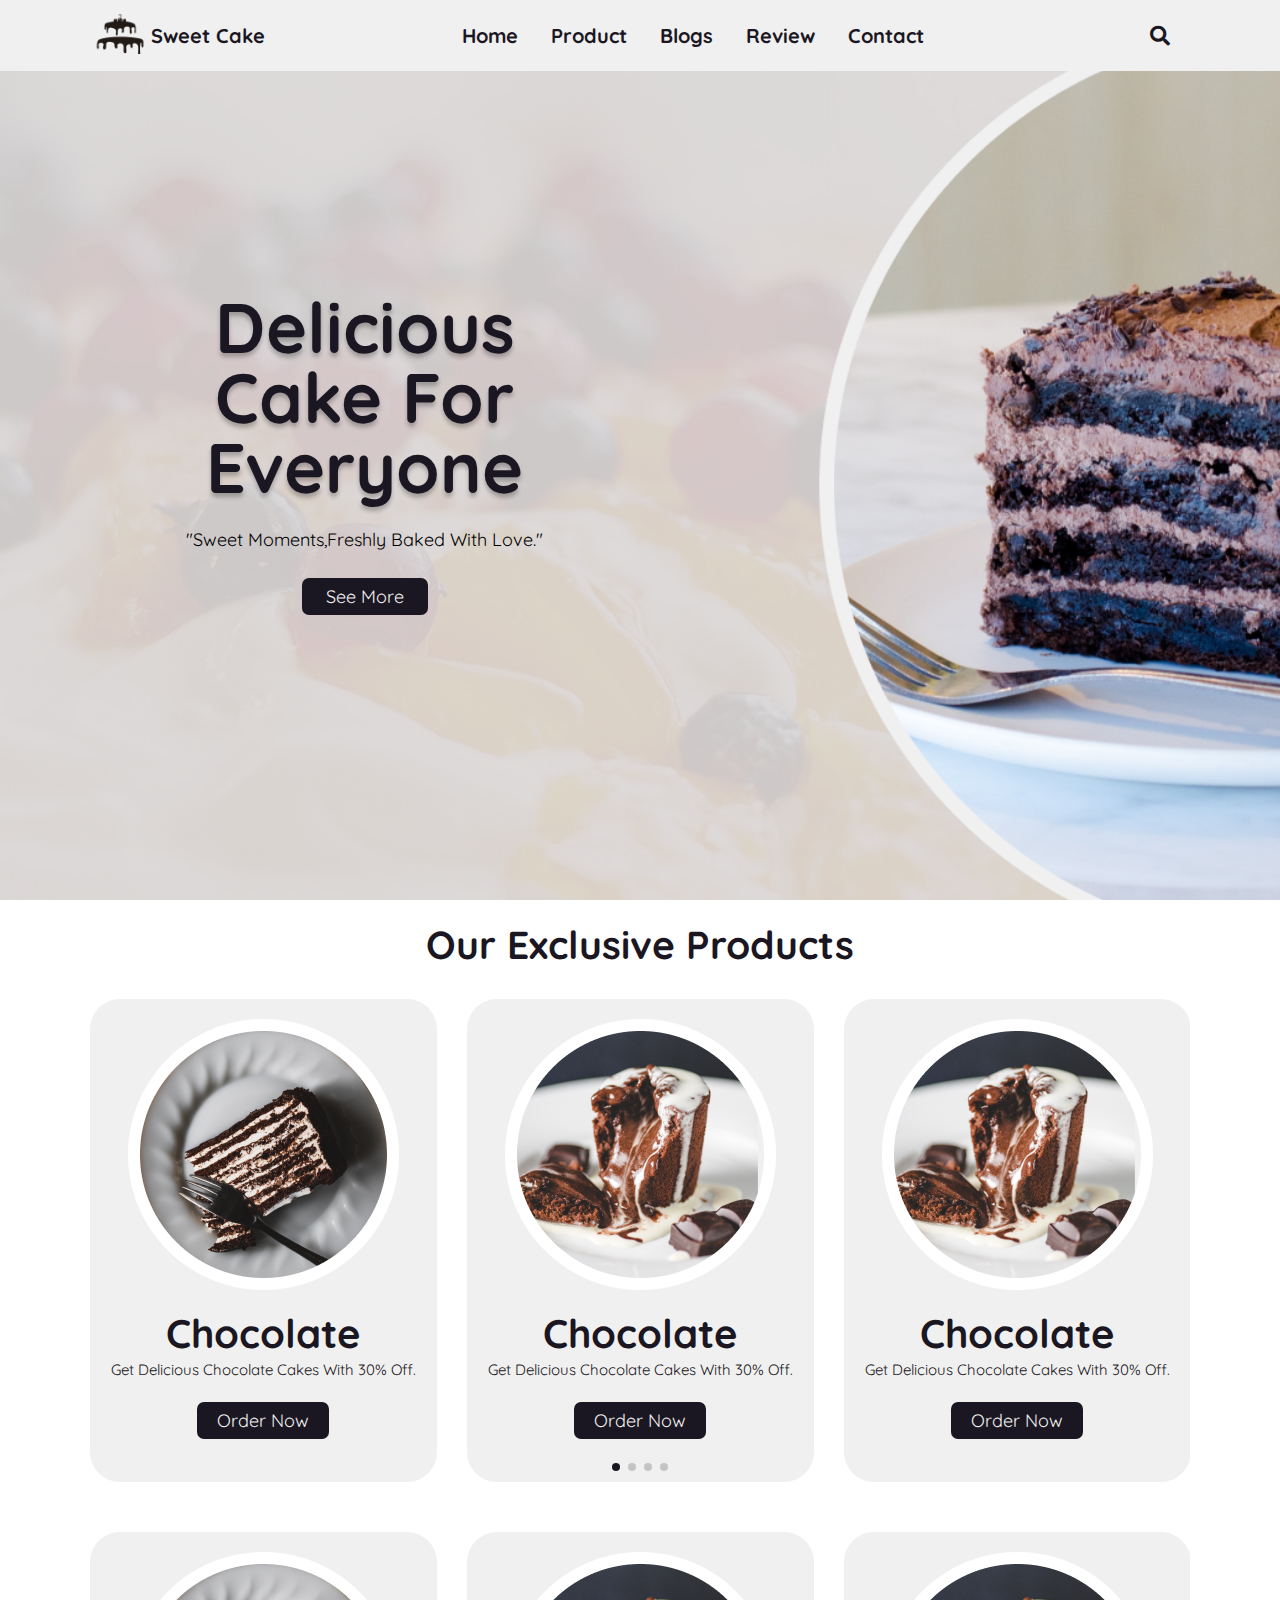
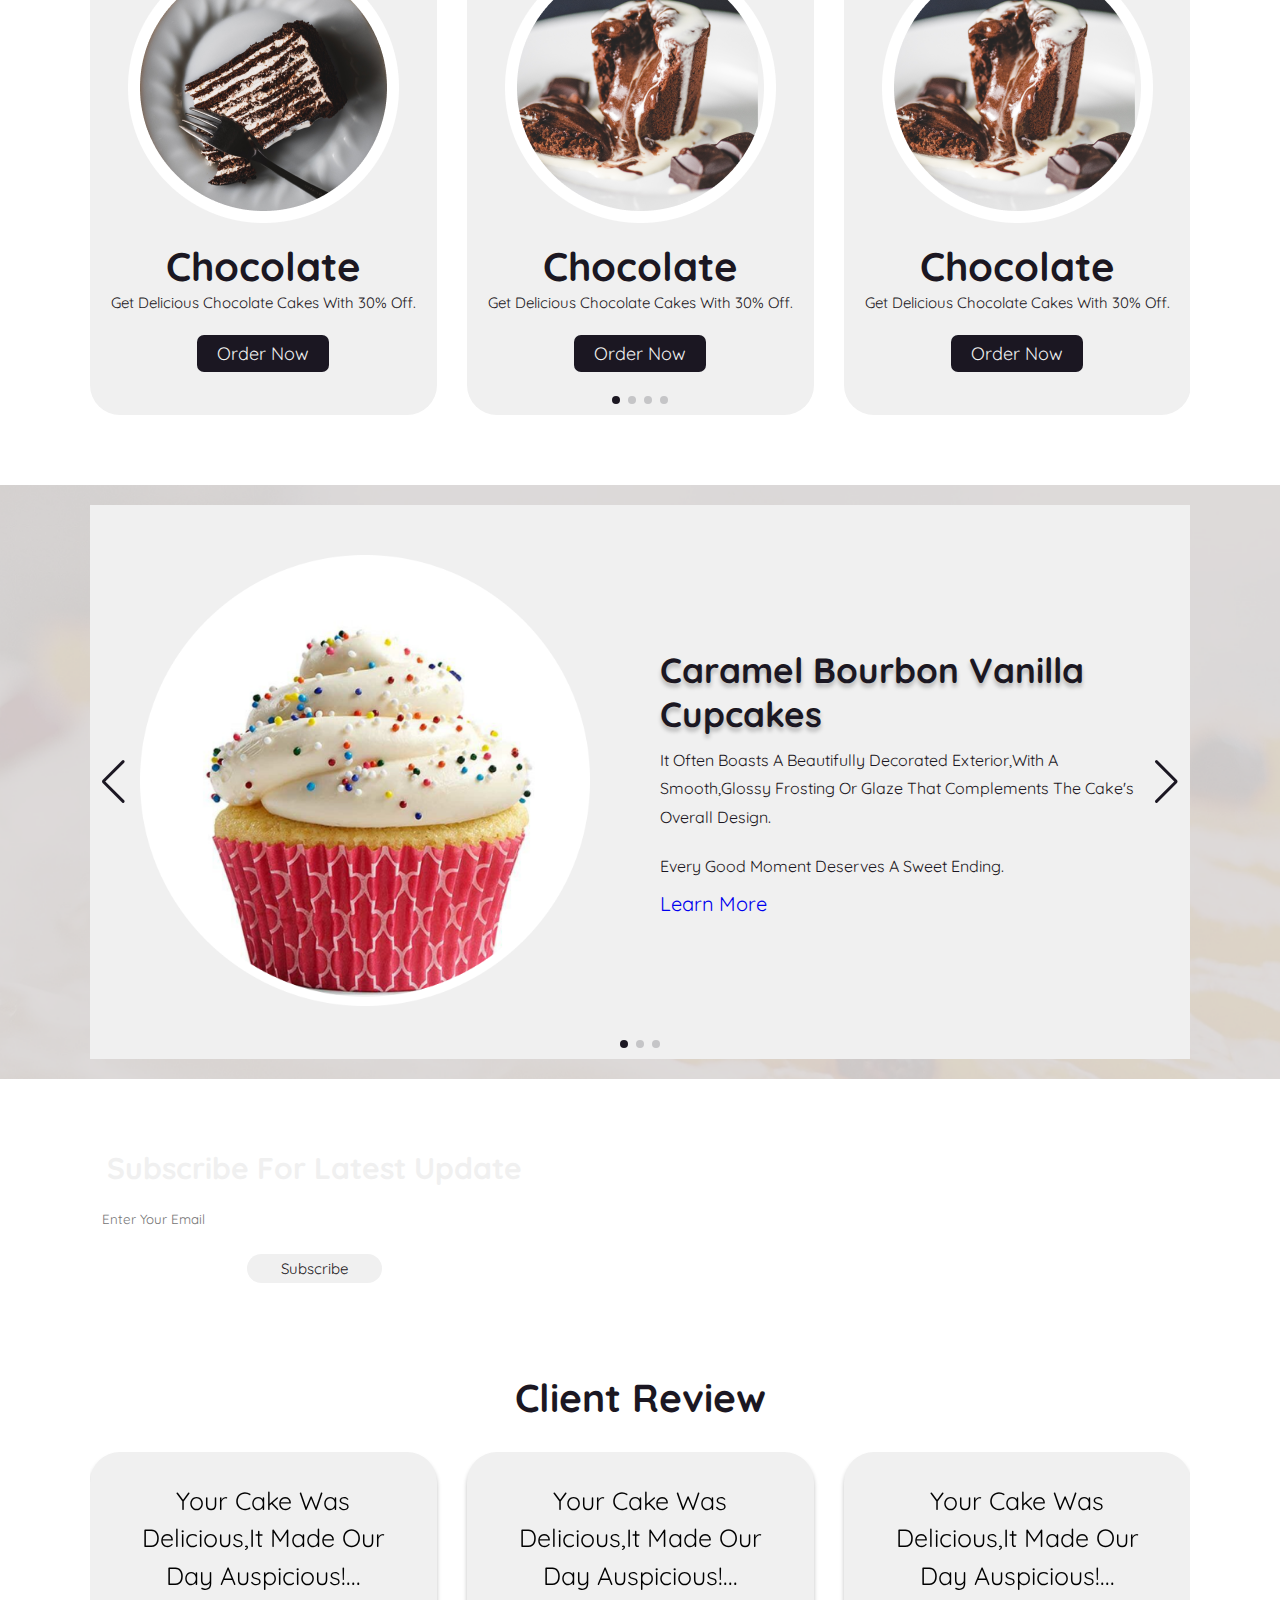
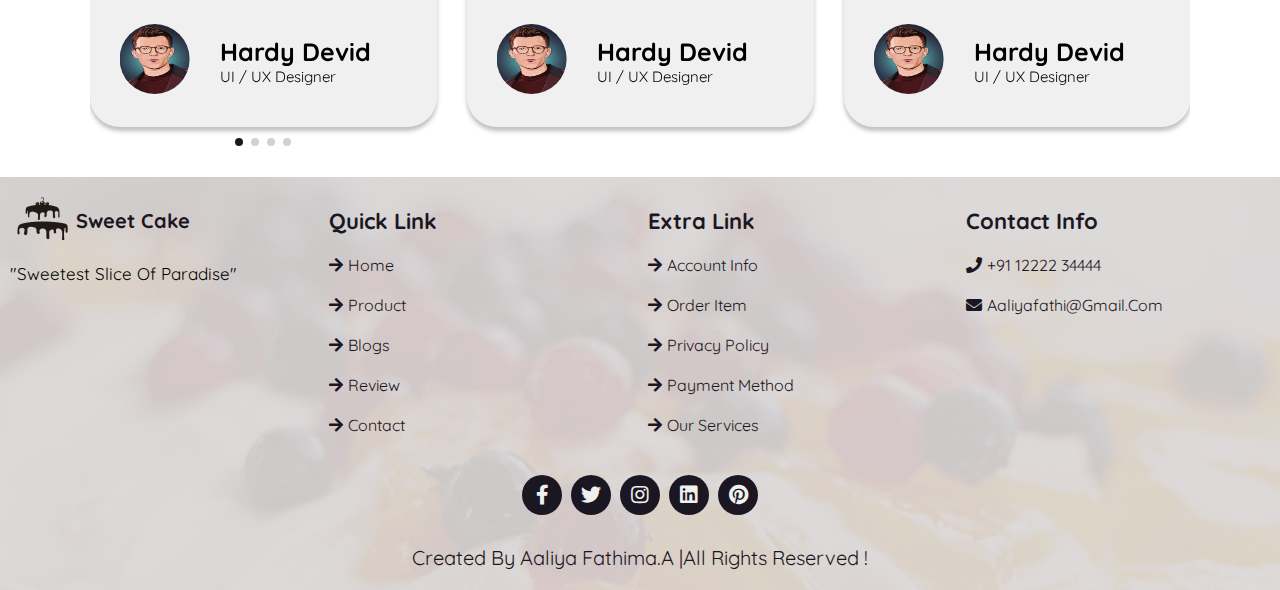
<file: task1-LANDING PAGE/index.html>
<!DOCTYPE html>
<html lang="en">

<head>
    <meta charset="UTF-8">
    <meta http-equiv="X-UA-Compatible" content="IE=edge">
    <meta name="viewport" content="width=device-width, initial-scale=1.0">
    <title>Sweet Cake</title>

    <!-- swiper link  -->
    <link rel="stylesheet" href="https://unpkg.com/swiper/swiper-bundle.min.css" />

    <!-- cdn icon link  -->
    <link rel="stylesheet" href="https://cdnjs.cloudflare.com/ajax/libs/font-awesome/5.15.4/css/all.min.css">
    <!-- custom css file  -->
    <link rel="stylesheet" href="style.css">

</head>

<body>

    <!-- header section start here  -->
    <header class="header">
        <div class="logoContent">
            <a href="#" class="logo"><img src="images/logo.png" alt=""></a>
            <h1 class="logoName">Sweet Cake </h1>
        </div>

        <nav class="navbar">
            <a href="#home">home</a>
            <a href="#product">product</a>
            <a href="#blogs">blogs</a>
            <a href="#review">review</a>
            <a href="#contact">contact</a>
        </nav>

        <div class="icon">
            <i class="fas fa-search" id="search"></i>
            <i class="fas fa-bars" id="menu-bar"></i>
        </div>

        <div class="search">
            <input type="search" placeholder="search...">
        </div>
    </header>
    <!-- header section end here  -->

    <!-- home section start here  -->
    <section class="home" id="home">
        <div class="homeContent">
            <h2>Delicious Cake for Everyone </h2>
            <p>"Sweet moments,freshly baked with love."
</p>
            <div class="home-btn">
                <a href="#"><button>see more</button></a>
            </div>
        </div>
    </section>

    <!-- home section end here  -->

    <!-- product section start here  -->
    <section class="product" id="product">
        <div class="heading">
            <h2>Our Exclusive Products</h2>
        </div>
        <div class="swiper product-row">
            <div class="swiper-wrapper">
                <div class="swiper-slide box">
                    <div class="img">
                        <img src="images/cake1.png" alt="">
                    </div>
                    <div class="product-content">
                        <h3>Chocolate</h3>
                        <p>Get delicious Chocolate cakes with 30% off.
                        </p>
                        <div class="orderNow">
                            <button>Order Now </button>
                        </div>
                    </div>
                </div>
                <div class="swiper-slide box">
                    <div class="img">
                        <img src="images/cake1.png" alt="">
                    </div>
                    <div class="product-content">
                        <h3>Chocolate</h3>
                        <p>Get delicious Chocolate cakes with 30% off.
                        </p>
                        <div class="orderNow">
                            <button>Order Now </button>
                        </div>
                    </div>
                </div>
                <div class="swiper-slide box">
                    <div class="img">
                        <img src="images/cake1.png" alt="">
                    </div>
                    <div class="product-content">
                        <h3>Chocolate</h3>
                        <p>Get delicious Chocolate cakes with 30% off.
                        </p>
                        <div class="orderNow">
                            <button>Order Now </button>
                        </div>
                    </div>
                </div>
                <div class="swiper-slide box">
                    <div class="img">
                        <img src="images/cake2.png" alt="">
                    </div>
                    <div class="product-content">
                        <h3>Chocolate</h3>
                        <p>Get delicious Chocolate cakes with 30% off.
                        </p>
                        <div class="orderNow">
                            <button>Order Now </button>
                        </div>
                    </div>
                </div>

            </div>
            <div class="swiper-pagination"></div>
        </div>
        <div class="swiper product-row">
            <div class="swiper-wrapper">
                <div class="swiper-slide box">
                    <div class="img">
                        <img src="images/cake1.png" alt="">
                    </div>
                    <div class="product-content">
                        <h3>Chocolate</h3>
                        <p>Get delicious Chocolate cakes with 30% off.
                        </p>
                        <div class="orderNow">
                            <button>Order Now </button>
                        </div>
                    </div>
                </div>
                <div class="swiper-slide box">
                    <div class="img">
                        <img src="images/cake1.png" alt="">
                    </div>
                    <div class="product-content">
                        <h3>Chocolate</h3>
                        <p>Get delicious Chocolate cakes with 30% off.
                        </p>
                        <div class="orderNow">
                            <button>Order Now </button>
                        </div>
                    </div>
                </div>
                <div class="swiper-slide box">
                    <div class="img">
                        <img src="images/cake1.png" alt="">
                    </div>
                    <div class="product-content">
                        <h3>Chocolate</h3>
                        <p>Get delicious Chocolate cakes with 30% off.
                        </p>
                        <div class="orderNow">
                            <button>Order Now </button>
                        </div>
                    </div>
                </div>
                <div class="swiper-slide box">
                    <div class="img">
                        <img src="images/cake2.png" alt="">
                    </div>
                    <div class="product-content">
                        <h3>Chocolate</h3>
                        <p>Get delicious Chocolate cakes with 30% off.
                        </p>
                        <div class="orderNow">
                            <button>Order Now </button>
                        </div>
                    </div>
                </div>

            </div>
            <div class="swiper-pagination"></div>
        </div>
    </section>

    <!-- product section end here  -->

    <!-- blogs section start here  -->
    <section class="blogs" id="blogs">

        <div class=" swiper blogs-row">
            <div class="swiper-wrapper">
                <div class=" swiper-slide box">
                    <div class="img">
                        <img src="images/blog-img1.png" alt="">
                    </div>
                    <div class="content">
                        <h3>Caramel Bourbon Vanilla Cupcakes </h3>
                        <p>It often boasts a beautifully decorated exterior,with a smooth,glossy frosting or glaze that complements the cake's overall design.</p>
                        <p>Every good moment deserves a sweet ending.</p>
                        <a href="#blogs" class="btn">learn more</a>
                    </div>
                </div>
                <div class=" swiper-slide box">
                    <div class="img">
                        <img src="images/blog-img2.png" alt="">
                    </div>
                    <div class="content">
                        <h3>Caramel Bourbon Vanilla Cupcakes </h3>
                        <p>It often boasts a beautifully decorated exterior,with a smooth,glossy frosting or glaze that complements the cake's overall design.</p>
                        <p>Every good moment deserves a sweet ending.</p>
                        <a href="#blogs" class="btn">learn more</a>
                    </div>
                </div>
                <div class=" swiper-slide box">
                    <div class="img">
                        <img src="images/blog-img2.png" alt="">
                    </div>
                    <div class="content">
                        <h3>Caramel Bourbon Vanilla Cupcakes </h3>
                        <p>It often boasts a beautifully decorated exterior,with a smooth,glossy frosting or glaze that complements the cake's overall design.</p>
                        <p>Every good moment deserves a sweet ending.</p>
                        <a href="#blogs" class="btn">learn more</a>
                    </div>
                </div>
            </div>
            <div class="swiper-button-next"></div>
            <div class="swiper-button-prev"></div>
            <div class="swiper-pagination"></div>


        </div>
    </section>

    <!-- blogs section ends here  -->

    <!-- newsletter section start here  -->

    <section class="newsletter">
        <form action="">
            <h3>subscribe for latest update</h3>
            <input type="email" name="" placeholder="enter your email" id="" class="box">
            <input type="button" value="subscribe" class="box2">
        </form>
    </section>
    <!-- newsletter section ends here  -->

    <!-- review section start here  -->
    <section class="review" id="review">
        <div class="heading">
            <h2>client review</h2>
        </div>


        <div class=" swiper review-row">
            <div class="swiper-wrapper">
                <div class="swiper-slide box">
                    <div class="client-review">
                        <p>Your cake was delicious,it made our day auspicious!...</p>
                    </div>
                    <div class="client-info">
                        <div class="img">
                            <img src="images/client1.jpg" alt="">
                        </div>
                        <div class="clientDetailed">
                            <h3>Hardy Devid</h3>
                            <p>UI / UX designer</p>
                        </div>
                    </div>
                </div>
                <div class="swiper-slide box">
                    <div class="client-review">
                        <p>Your cake was delicious,it made our day auspicious!...</p>
                    </div>
                    <div class="client-info">
                        <div class="img">
                            <img src="images/client1.jpg" alt="">
                        </div>
                        <div class="clientDetailed">
                            <h3>Hardy Devid</h3>
                            <p>UI / UX designer</p>
                        </div>
                    </div>
                </div>
                <div class="swiper-slide box">
                    <div class="client-review">
                        <p>Your cake was delicious,it made our day auspicious!...</p>
                    </div>
                    <div class="client-info">
                        <div class="img">
                            <img src="images/client1.jpg" alt="">
                        </div>
                        <div class="clientDetailed">
                            <h3>Hardy Devid</h3>
                            <p>UI / UX designer</p>
                        </div>
                    </div>
                </div>
                <div class="swiper-slide box">
                    <div class="client-review">
                        <p>Your cake was delicious,it made our day auspicious!...</p>
                    </div>
                    <div class="client-info">
                        <div class="img">
                            <img src="images/client1.jpg" alt="">
                        </div>
                        <div class="clientDetailed">
                            <h3>Hardy Devid</h3>
                            <p>UI / UX designer</p>
                        </div>
                    </div>
                </div>
                <div class="swiper-pagination"></div>

            </div>
        </div>
    </section>
    <!-- review section ends here  -->

    <!-- footer section start here  -->

    <footer class="footer" id="contact">
        <div class="box-container">
            <div class="mainBox">
                <div class="content">
                    <a href="#"><img src="images/logo.png" alt=""></a>
                    <h1 class="logoName"> Sweet Cake </h1>
                </div>

                <p>"Sweetest slice of paradise"
            </div>
            <div class="box">
                <h3>Quick link</h3>
                <a href="#"> <i class="fas fa-arrow-right"></i>Home</a>
                <a href="#"> <i class="fas fa-arrow-right"></i>product</a>
                <a href="#"> <i class="fas fa-arrow-right"></i>blogs</a>
                <a href="#"> <i class="fas fa-arrow-right"></i>review</a>
                <a href="#"> <i class="fas fa-arrow-right"></i>contact</a>

            </div>
            <div class="box">
                <h3>Extra link</h3>
                <a href="#"> <i class="fas fa-arrow-right"></i>Account info</a>
                <a href="#"> <i class="fas fa-arrow-right"></i>order item</a>
                <a href="#"> <i class="fas fa-arrow-right"></i>privacy policy</a>
                <a href="#"> <i class="fas fa-arrow-right"></i>payment method</a>
                <a href="#"> <i class="fas fa-arrow-right"></i>our  services</a>
            </div>
            <div class="box">
                <h3>Contact Info</h3>
                <a href="#"> <i class="fas fa-phone"></i>+91 12222 34444</a>
                <a href="#"> <i class="fas fa-envelope"></i>aaliyafathi@gmail.com</a>

            </div>

        </div>
        <div class="share">
            <a href="#" class="fab fa-facebook-f"></a>
            <a href="#" class="fab fa-twitter"></a>
            <a href="#" class="fab fa-instagram"></a>
            <a href="#" class="fab fa-linkedin"></a>
            <a href="#" class="fab fa-pinterest"></a>
        </div>
        <div class="credit">
            created by <span>Aaliya Fathima.A </span> |all rights reserved ! 
        </div>
    </footer>










    <!-- swiper js link  -->
    <script src="https://unpkg.com/swiper/swiper-bundle.min.js"></script>

    <!-- custom js file  -->
    <script src="index.js"></script>


</body>

</html>
</file>
<file: task1-LANDING PAGE/style.css>
@import url('https://fonts.googleapis.com/css2?family=Quicksand:wght@300;400;500;600;700&display=swap');

:root{
    --black: #1B1722;
    --white : #F0F0F0;
    --box-shadow: 0px 4px 4px rgba(0, 0, 0, 0.25);
}
*{
    font-family: 'Quicksand', sans-serif;
    margin: 0; padding: 0;
    box-sizing: border-box;
    outline: none;
    border: none;
    text-decoration: none;
    text-transform: capitalize;
    transition: .2s linear;
}
html{
    font-size: 62.5%;   
    overflow-x: hidden;
    scroll-padding-top: 7rem;
    scroll-behavior: smooth;
}
html::-webkit-scrollbar{
    width: .8rem;
}
html::-webkit-scrollbar-track{
    background: transparent;
}
html::-webkit-scrollbar-thumb{
    background-color: var(--white);
    border-radius: 5rem;
}

.header{
    top: 0;right: 0;left: 0;
    background-color: var(--white);
    display: flex;
    align-items: center;
    justify-content: space-between;
    position: fixed;
    padding: 1.4rem 7%;
    z-index: 999;
}
.header .logoContent{
    display: flex;
    align-items: center;
}
.header .logoContent .logo img{
    height: 4rem;
}
.header .logoContent .logoName {
    color: var(--black);
    font-size: 2rem;
    font-weight: bolder;
}

.header .navbar a{
    font-size: 2rem;
    margin-right: 3rem;
    color: var(--black);
    font-weight: bold;
}
.header .navbar a:hover{
    border-bottom: .1rem solid var(--black);
    padding-bottom: .4rem;
}
.header .icon i{
    font-size: 2rem;
    margin-right: 2rem;
    color: var(--black);
    cursor: pointer;
}

.header .search{
    display: none;
    top: 100%;
    margin: 1.5rem 7%;
    background-color: transparent;
    width: 50%;
    right: 0;
    height: 5rem;
    position:  absolute;

}
.header .search input{
    width: 100%;
    height: 100%;
    font-size: 1.5rem;
    background-color: var(--white);
    color: var(--black);
    margin-right: 7%;
    border-radius: 1rem;
    padding: 0.5rem 1rem;
    box-shadow: var(--box-shadow);
}
.header .search.active{
    display: inline-block;
}
#menu-bar{
    display: none;
}


.home {
    min-height: 100vh;
    display: flex;
    align-items: center;
    background: url(images/back.png) no-repeat;
    background-size: cover;
    background-position: center center;
}
.home .homeContent{
    width: 50%;
    float: left;
    text-align: center;
    padding: 4rem;
}
.home .homeContent h2{
    font-size: 7rem;
    font-weight: bolder;
    margin-bottom: 2rem;
    line-height: 7rem;
    color: var(--black);
    text-shadow: var(--box-shadow);
}
.home .homeContent p{
    font-size: 1.8rem;
    line-height: 2;
    margin-bottom: 2rem;
}
.home .homeContent .home-btn{
    height: 3rem;
}
.home .homeContent .home-btn button{
    font-size: 1.8rem;
    background-color: var(--black);
    color: var(--white);
    border-radius: .7rem;
    padding: .7rem 2.4rem;
    cursor: pointer;
}
.home .homeContent .home-btn button:hover{
    font-size: 2rem;
}
section{
    padding: 2rem 7%;
}
.heading{
    text-align: center;
    font-size: 2.6rem;
    margin-bottom: 3rem;
    color: var(--black);
}

.product .product-row{
    margin-bottom: 5rem;
    display: flex;
    align-items: center;
}
.product .product-row .box{
    display: flex;
    flex-direction: column;
    width: 50rem;
    background-color: var(--white);
    align-items: center;
    text-align: center;
    padding: 2rem;
    gap: 1.5rem;
    border-radius: 3rem;
    margin-right: 3rem;
}
.product .product-row .img img{
    height: 100%;
    width: 100%;
}
.product .product-row .img img:hover{
    transform: scale(1.1);
}
.product .product-row .content {
    margin-bottom: 4rem;
}
.product .product-row .product-content h3{
    font-size: 4rem;
    color: var(--black);
}
.product .product-row .product-content p{
    font-size: 1.5rem;
    line-height: 1.6;
    color: var(--black);
}
.product .product-row .product-content .orderNow{
    height: 3rem;
    margin-top: 2rem;
    margin-bottom: 3rem;
}
.product .product-row .product-content .orderNow button{
    font-size: 1.8rem;
    background-color: var(--black);
    color: var(--white);
    border-radius: .7rem;
    padding: .7rem 2rem;
    cursor: pointer;
}
.product .product-row .product-content .orderNow button:hover{
    font-size: 2rem;
}

.blogs{
    background: url(images/backGround.png) no-repeat;
    background-size: cover;
    background-position: center center;
}
.blogs  .blogs-row .box {
    display: flex;
    align-items: center;
    background-color: var(--white);
    flex-wrap: wrap;
}
.blogs .blogs-row .box .img{
    flex: 1 1 45rem;
}
.blogs .blogs-row .box .img img{
    width: 100%;
    padding: 5rem;
}
.blogs .blogs-row .box .content{
    flex: 1 1 45rem;
    padding: 2rem;
}
.blogs .blogs-row .box .content h3{
    font-size: 3.5rem;
    color: var(--black);
    text-shadow: var(--box-shadow);

}
.blogs .blogs-row .box .content p{
    font-size: 1.6rem;
    color: var(--black);
    padding: 1rem 0;
    line-height: 1.8;
    
}
.blogs .blogs-row .box .content a{
    font-size: 2rem;
    cursor: pointer;
}
.blogs .blogs-row .box .content a:hover{
    color: var(--black);
    text-shadow: var(--box-shadow);
}
 
.newsletter{
    background: url(images/new.jpg) no-repeat;
    background-size: cover;
    background-position: center center;
    background-attachment: fixed;
}
.newsletter form{
    max-width: 45rem;
    text-align: center;
    padding: 5rem 0;
}
.newsletter form h3{
    font-size: 3rem;
    color: var(--white);
    padding-bottom: .7rem;
}
.newsletter form .box{
    width: 100%;
    margin: .7rem 0;
    padding: 1rem 1.2rem;
    color: var(--black);
    border-radius: .5rem;
}
.newsletter form .box2{
    width: 30%;
    font-size: 1.5rem;
    margin-top: 1rem;
    padding: .5rem .5rem;
    color: var(--black);
    background: var(--white);
    border-radius: 3rem;
    cursor:pointer;
}
.newsletter form .box2:hover{
    color: var(--white);
    background-color: var(--black);
    outline: .1rem solid var(--white);
}

.review .review-row{
    display: flex;
    flex-direction: column ;
    align-items: center;
    
}
.review .review-row .box{
    width: 50%; 
    margin-bottom: 3rem;
    padding: 3rem;
    border-radius: 3rem;
    background-color: var(--white);
    box-shadow: var(--box-shadow);
}

.review .review-row .box .client-review{
    margin-bottom: 3rem;
}
.review .review-row .box .client-review p{
    text-align: center;
    font-size: 2.5rem;
    line-height: 1.5;
}
.review .review-row .box .client-info{
    display: flex;
    align-items: center;
}
.review .review-row .box .client-info .img{
    padding-right: 3rem;
}
.review .review-row .box .client-info .img img{
    width: 7rem;
    height: 7rem;
    clip-path: circle(50% at 50% 50%);
}

.review .review-row .box .client-info .clientDetailed h3{
    font-size: 2.5rem;

}
.review .review-row .box .client-info .clientDetailed p{
    font-size: 1.5rem;
}

.footer {
    background: url(images/backGround.png) no-repeat;
    background-size: cover;
    background-position: center center;
}
.footer .box-container{
    display: grid;
    grid-template-columns: repeat(auto-fit, minmax(25rem, 1fr));
    gap: 1.5rem;
    padding: 2rem 1rem;
}
.footer .box-container .mainBox .content{
    display: flex;
    align-items: center;
    margin-bottom: 2rem;
}
.footer .box-container .mainBox .content h1{
    font-size: 2rem;
    color: var(--black);
}
.footer .box-container .mainBox p{
    font-size: 1.7rem;
    line-height: 1.3;
    margin-bottom: 2rem;
}
.footer .box-container .box h3{
    font-size: 2.2rem;
    color: var(--black);
    padding: 1rem 0;
}
.footer .box-container .box a{
    display: block;
    font-size: 1.6rem;
    color: var(--black);
    padding: 1rem 0;
}
.footer .box-container .box a i{
    padding-right: .5rem;
    color: var(--black);
}
.footer .box-container .box a:hover i{
    padding-right: 2rem;
}

.footer .share{
    padding: 1rem 0;
    text-align: center;
}
.footer .share a{
    height: 4rem;
    width: 4rem;
    line-height: 4rem;
    font-size: 2rem;
    color: var(--white);
    background: var(--black);
    margin: 0 .3rem;
    border-radius: 50%;

}
.footer .share a:hover{
    background: var(--white);
    color: var(--black);
}
.footer .credit{
    font-size: 2rem;
    margin-top: 2rem;
    padding-bottom: 2rem;
    color: var(--black);
    text-align: center;
    
}

/* thanks for watching my video  */

















.swiper-pagination-bullet{
    background-color: var(--black);
}
.swiper-button-next{
    color: var(--black);
}
.swiper-button-prev{
    color: var(--black);
}


/* media queries for web responsive */

@media (max-width:991px){
    html{
        font-size: 55%;
    }
    .header{
        padding: 1.3rem 3rem;
    }
    .home .homeContent{
        margin-left: 0;
        width: 80%;
    }
}

@media (max-width:768px) {
    #menu-bar{
        display: inline-block;
    }
    .header .navbar{
        position: absolute;
        top: 100%;
        right: -100%;
        width: 25rem;
        background-color: var(--white);
        height: 80vh;
    }
    .header .navbar.active{
        right: 0;
    }
    .header .navbar a{
        display: block;
        font-size: 2rem;
        color: black;
        margin: 1.5rem;
    }

    .home .homeContent{
        margin-left: 0;
        width: 90%;
    }
}

@media (max-width:600px){
    html{
        font-size: 50%;
    }
}
</file>
